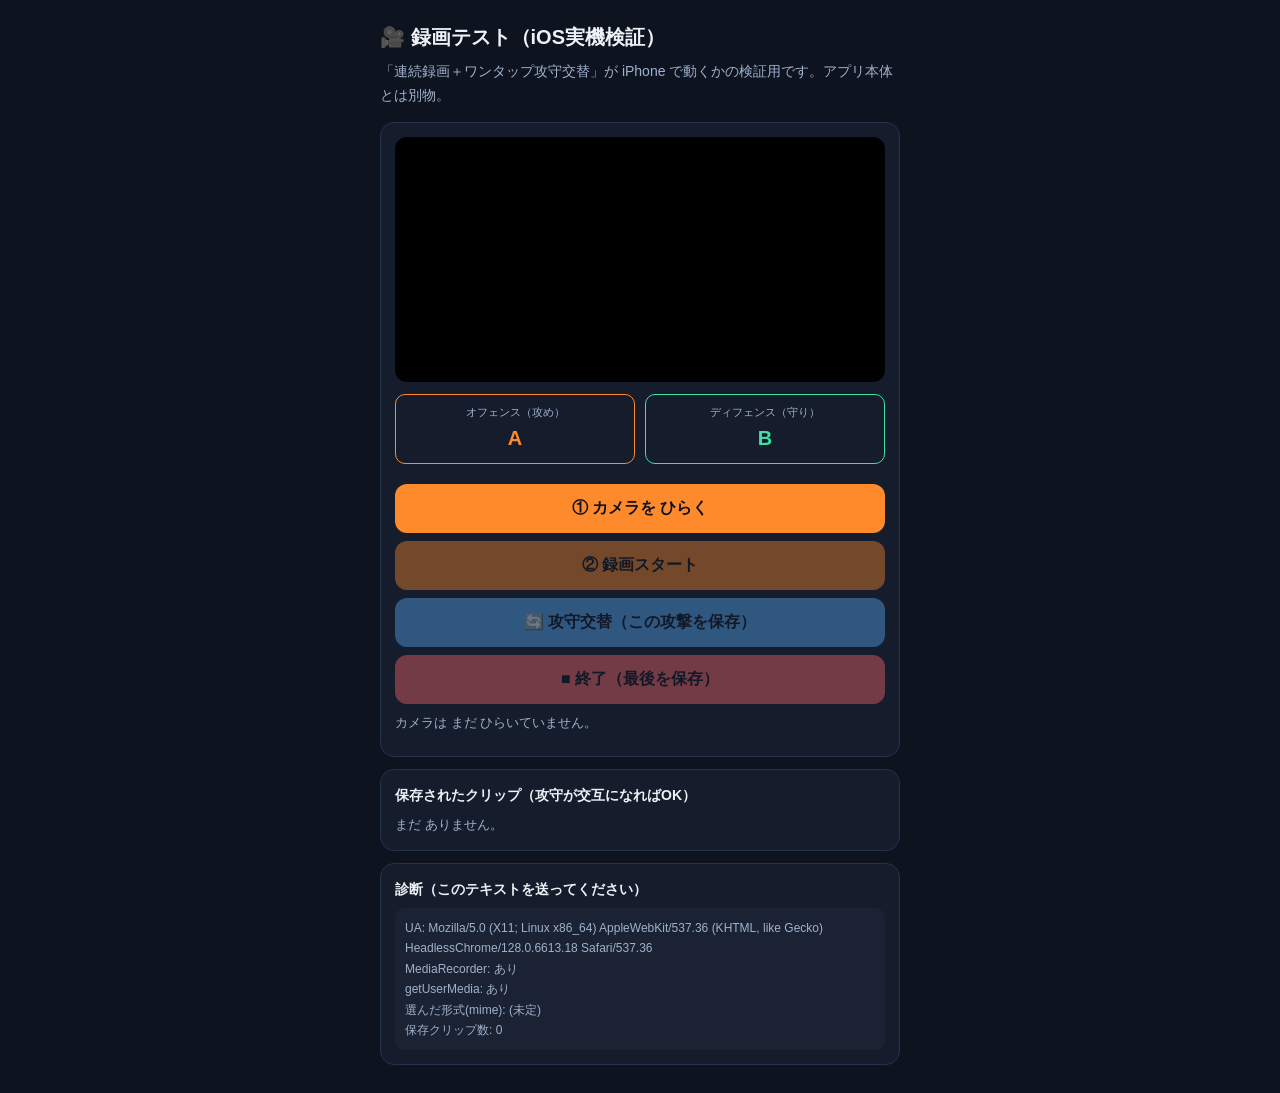
<file: rec_test.html>
<!DOCTYPE html>
<html lang="ja">
<head>
<meta charset="UTF-8" />
<meta name="viewport" content="width=device-width, initial-scale=1.0, viewport-fit=cover" />
<meta name="robots" content="noindex" />
<title>録画テスト（iOS実機検証）</title>
<style>
  :root{--bg:#0e1320;--card:#151c2b;--card2:#1a2233;--line:#26314a;--ink:#eef2f7;--muted:#9fb2cc;
    --orange:#ff8a2b;--good:#3fe0a2;--warn:#f6b24a;--red:#ff6b6b;--blue:#5ab0ff}
  *{box-sizing:border-box}
  body{margin:0;background:var(--bg);color:var(--ink);
    font-family:-apple-system,"Hiragino Sans",sans-serif;padding:16px;line-height:1.7}
  .wrap{max-width:520px;margin:0 auto}
  h1{font-size:20px;margin:4px 0 6px}
  p.lead{color:var(--muted);font-size:14px;margin:0 0 14px}
  .card{background:var(--card);border:1px solid var(--line);border-radius:14px;padding:14px;margin-bottom:12px}
  video.prev{width:100%;border-radius:12px;background:#000;display:block}
  .roles{display:flex;gap:10px;margin:12px 0}
  .role{flex:1;text-align:center;border-radius:10px;padding:8px;border:1px solid var(--line)}
  .role .l{font-size:11px;color:var(--muted)}
  .role .v{font-size:20px;font-weight:800}
  .role.off{border-color:var(--orange)}.role.off .v{color:var(--orange)}
  .role.def{border-color:var(--good)}.role.def .v{color:var(--good)}
  button{font-size:16px;font-weight:800;border:none;border-radius:12px;padding:14px;width:100%;
    margin-top:8px;cursor:pointer;color:#0e1320}
  .b-start{background:var(--orange)}.b-switch{background:var(--blue)}.b-stop{background:var(--red)}
  button:disabled{opacity:.4}
  .status{font-size:13px;color:var(--muted);margin:8px 0;min-height:20px}
  .clip{display:flex;gap:10px;align-items:center;border-top:1px solid var(--line);padding:10px 0}
  .clip:first-of-type{border-top:none}
  .clip video{width:96px;height:56px;border-radius:8px;background:#000;flex:none;object-fit:cover}
  .clip .meta b{display:block;font-size:14px}
  .clip .meta span{font-size:12px;color:var(--muted)}
  .diag{font-size:12px;color:var(--muted);white-space:pre-wrap;background:var(--card2);
    border-radius:10px;padding:10px;margin-top:6px}
  .ok{color:var(--good)}.bad{color:var(--red)}
  .h{font-weight:800;font-size:14px;margin-bottom:6px}
</style>
</head>
<body>
<div class="wrap">
  <h1>🎥 録画テスト（iOS実機検証）</h1>
  <p class="lead">「連続録画＋ワンタップ攻守交替」が iPhone で動くかの検証用です。アプリ本体とは別物。</p>

  <div class="card">
    <video id="prev" class="prev" playsinline webkit-playsinline muted autoplay></video>
    <div class="roles">
      <div class="role off"><div class="l">オフェンス（攻め）</div><div class="v" id="offV">A</div></div>
      <div class="role def"><div class="l">ディフェンス（守り）</div><div class="v" id="defV">B</div></div>
    </div>
    <button class="b-start" id="btnCam">① カメラを ひらく</button>
    <button class="b-start" id="btnStart" disabled>② 録画スタート</button>
    <button class="b-switch" id="btnSwitch" disabled>🔄 攻守交替（この攻撃を保存）</button>
    <button class="b-stop" id="btnStop" disabled>■ 終了（最後を保存）</button>
    <div class="status" id="status">カメラは まだ ひらいていません。</div>
  </div>

  <div class="card">
    <div class="h">保存されたクリップ（攻守が交互になればOK）</div>
    <div id="clips"><div style="color:var(--muted);font-size:13px">まだ ありません。</div></div>
  </div>

  <div class="card">
    <div class="h">診断（このテキストを送ってください）</div>
    <div class="diag" id="diag">起動待ち…</div>
  </div>
</div>

<script>
(function(){
  var prev=document.getElementById('prev'), status=document.getElementById('status'),
      clipsEl=document.getElementById('clips'), diag=document.getElementById('diag'),
      offV=document.getElementById('offV'), defV=document.getElementById('defV'),
      btnCam=document.getElementById('btnCam'), btnStart=document.getElementById('btnStart'),
      btnSwitch=document.getElementById('btnSwitch'), btnStop=document.getElementById('btnStop');
  var stream=null, recorder=null, chunks=[], mime='', roles={off:'A',def:'B'}, segRoles=null,
      segStart=0, ending=false, clips=[], n=0;

  function log(){ var L=[];
    L.push('UA: '+navigator.userAgent);
    L.push('MediaRecorder: '+(typeof MediaRecorder!=='undefined'?'あり':'なし❌'));
    L.push('getUserMedia: '+(navigator.mediaDevices&&navigator.mediaDevices.getUserMedia?'あり':'なし❌'));
    L.push('選んだ形式(mime): '+(mime||'(未定)'));
    if(stream){var t=stream.getVideoTracks()[0]; var s=t?t.getSettings():{}; L.push('解像度: '+(s.width||'?')+'x'+(s.height||'?')+' / '+(s.frameRate?Math.round(s.frameRate)+'fps':'?'));}
    L.push('保存クリップ数: '+clips.length);
    diag.textContent=L.join('\n');
  }
  function pickMime(){ var c=['video/mp4','video/mp4;codecs=h264','video/webm;codecs=vp9','video/webm;codecs=vp8','video/webm'];
    for(var i=0;i<c.length;i++){ try{ if(window.MediaRecorder&&MediaRecorder.isTypeSupported(c[i])) return c[i]; }catch(e){} } return ''; }
  function setRoles(){ offV.textContent=roles.off; defV.textContent=roles.def; }
  function swap(){ var o=roles.off; roles.off=roles.def; roles.def=o; setRoles(); }

  btnCam.onclick=async function(){
    status.textContent='カメラを ひらいています…';
    try{
      try{ stream=await navigator.mediaDevices.getUserMedia({video:{facingMode:'environment'},audio:false}); }
      catch(e){ stream=await navigator.mediaDevices.getUserMedia({video:true,audio:false}); }
      prev.srcObject=stream; await prev.play().catch(function(){});
      mime=pickMime();
      btnCam.disabled=true; btnStart.disabled=false;
      status.textContent='カメラOK。役割を確認して「録画スタート」。';
    }catch(e){ status.innerHTML='<span class="bad">カメラを ひらけませんでした：'+e.name+'</span>'; }
    log();
  };

  function startSeg(){
    chunks=[]; segRoles={off:roles.off,def:roles.def}; segStart=Date.now();
    try{ recorder = mime? new MediaRecorder(stream,{mimeType:mime}) : new MediaRecorder(stream); }
    catch(e){ status.innerHTML='<span class="bad">録画を 開始できません：'+e.message+'</span>'; return; }
    recorder.ondataavailable=function(e){ if(e.data&&e.data.size) chunks.push(e.data); };
    recorder.onstop=onSegStop;
    recorder.onerror=function(e){ status.innerHTML='<span class="bad">録画エラー：'+(e.error&&e.error.name)+'</span>'; };
    recorder.start();
  }
  function onSegStop(){
    var blob=new Blob(chunks,{type:(chunks[0]&&chunks[0].type)||mime||'video/mp4'});
    var dur=Math.max(0,(Date.now()-segStart)/1000);
    n++; clips.push({n:n,roles:segRoles,dur:dur,url:URL.createObjectURL(blob),size:blob.size});
    renderClips(); log();
    if(!ending) startSeg();
  }
  function renderClips(){
    if(!clips.length){ clipsEl.innerHTML='<div style="color:var(--muted);font-size:13px">まだ ありません。</div>'; return; }
    clipsEl.innerHTML=clips.map(function(c){
      return '<div class="clip"><video src="'+c.url+'" playsinline muted controls></video>'
        +'<div class="meta"><b>クリップ'+c.n+'</b><span>攻 '+c.roles.off+' / 守 '+c.roles.def
        +' ・ 約'+c.dur.toFixed(1)+'秒 ・ '+Math.round(c.size/1024)+'KB</span></div></div>';
    }).join('');
  }

  btnStart.onclick=function(){
    if(!stream) return; ending=false;
    startSeg();
    btnStart.disabled=true; btnSwitch.disabled=false; btnStop.disabled=false;
    status.innerHTML='<span class="ok">録画中…</span> 攻撃が終わったら「攻守交替」。';
  };
  btnSwitch.onclick=function(){
    if(!recorder||recorder.state==='inactive') return;
    ending=false; swap();                 // next segment uses swapped roles
    recorder.stop();                      // saves current segment with its own (pre-swap) roles, then auto-restarts
    status.innerHTML='<span class="ok">録画中…</span> 攻守交替しました。次の攻撃へ。';
  };
  btnStop.onclick=function(){
    if(!recorder||recorder.state==='inactive') return;
    ending=true; recorder.stop();
    btnSwitch.disabled=true; btnStop.disabled=true; btnStart.disabled=false;
    status.textContent='終了しました。クリップを確認してください。もう一度「録画スタート」も可。';
  };

  log();
})();
</script>
</body>
</html>
</file>
